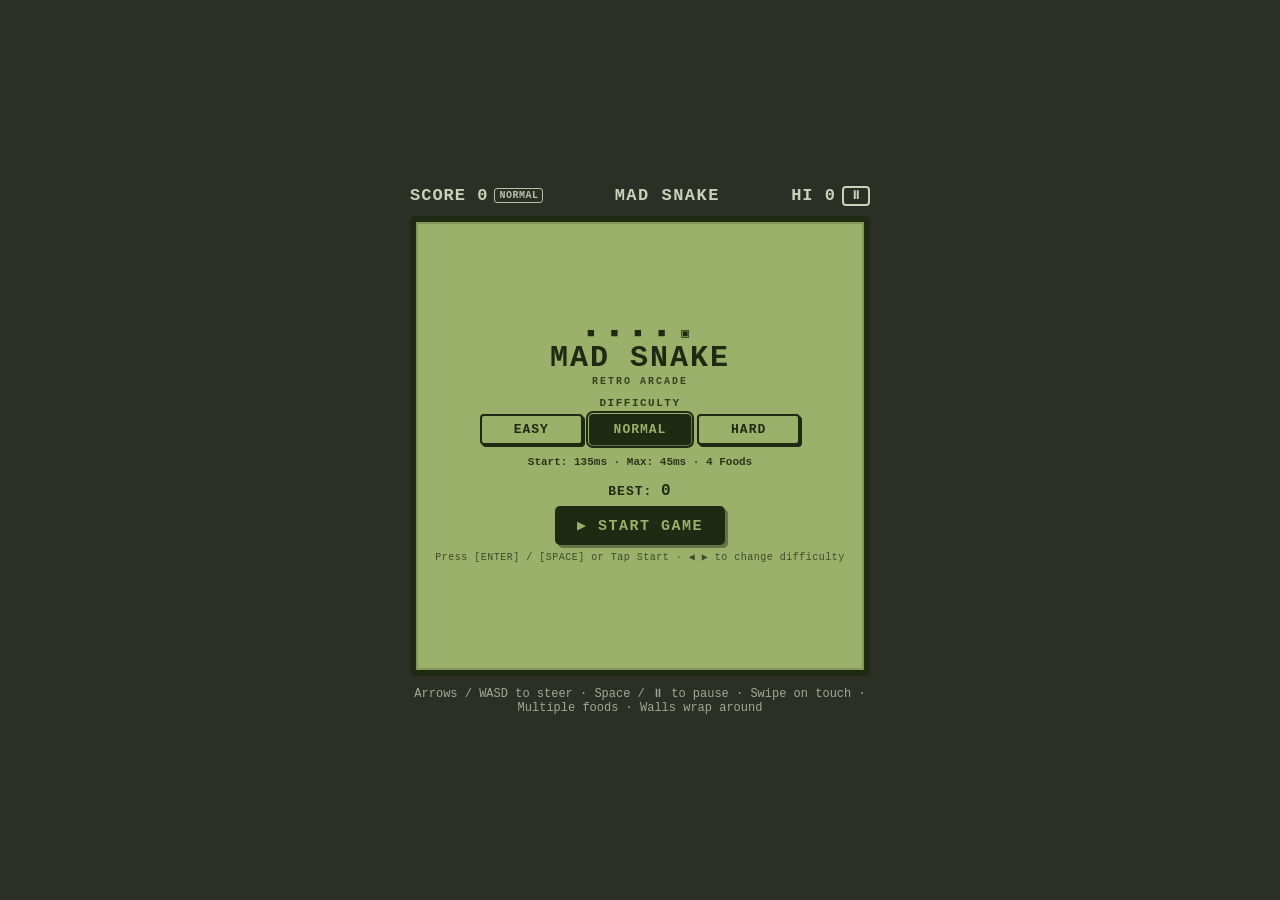
<file: app/src/main/assets/index.html>
<!doctype html>
<html lang="en">
  <head>
    <meta charset="utf-8" />
    <meta
      name="viewport"
      content="width=device-width, initial-scale=1, viewport-fit=cover"
    />
    <title>Mad Snake</title>
    <link rel="stylesheet" href="./css/style.css" />
  </head>
  <body>
    <div class="device">
      <div class="bar">
        <div class="bar-group">
          <span>SCORE <b id="sc">0</b></span>
          <span id="bar-diff" class="diff-tag">NORMAL</span>
        </div>
        <span class="bar-title">MAD SNAKE</span>
        <div class="bar-group bar-right">
          <span>HI <b id="hi">0</b></span>
          <button
            type="button"
            id="bar-pause"
            class="bar-btn"
            aria-label="Pause or open menu"
          >
            ⏸
          </button>
        </div>
      </div>
      <div class="screen">
        <canvas
          id="c"
          width="400"
          height="400"
          aria-label="Snake game board"
        ></canvas>

        <!-- Main Menu Overlay -->
        <div
          id="menu-overlay"
          class="overlay"
          role="dialog"
          aria-label="Main Menu"
        >
          <div class="menu-title-block">
            <div class="menu-logo-snake">■ ■ ■ ■ ▣</div>
            <h1 class="menu-title">MAD SNAKE</h1>
            <div class="menu-subtitle">RETRO ARCADE</div>
          </div>

          <div class="menu-section">
            <div class="section-label">DIFFICULTY</div>
            <div
              class="diff-group"
              role="radiogroup"
              aria-label="Select difficulty"
            >
              <button
                type="button"
                class="diff-btn"
                data-diff="easy"
                role="radio"
                aria-checked="false"
              >
                EASY
              </button>
              <button
                type="button"
                class="diff-btn active"
                data-diff="normal"
                role="radio"
                aria-checked="true"
              >
                NORMAL
              </button>
              <button
                type="button"
                class="diff-btn"
                data-diff="hard"
                role="radio"
                aria-checked="false"
              >
                HARD
              </button>
            </div>
            <div id="diff-desc" class="diff-desc">
              Speed: Standard · 4 Foods · Classic Mad Snake
            </div>
          </div>

          <div class="menu-record">BEST: <b id="menu-hi">0</b></div>

          <button type="button" id="start-btn" class="btn-action">
            ▶ START GAME
          </button>

          <div class="menu-hint">
            Press [ENTER] / [SPACE] or Tap Start · ◀ ▶ to change difficulty
          </div>
        </div>

        <!-- Pause Overlay -->
        <div
          id="pause-overlay"
          class="overlay hidden"
          role="dialog"
          aria-label="Game Paused"
        >
          <h2 class="overlay-title">PAUSED</h2>
          <div class="stats-box">
            <div>SCORE: <b id="pause-sc">0</b></div>
            <div>DIFF: <b id="pause-diff">NORMAL</b></div>
          </div>
          <div class="overlay-actions">
            <button type="button" id="resume-btn" class="btn-action">
              RESUME
            </button>
            <button
              type="button"
              id="restart-btn"
              class="btn-action btn-secondary"
            >
              RESTART
            </button>
            <button
              type="button"
              id="menu-from-pause-btn"
              class="btn-action btn-secondary"
            >
              MAIN MENU
            </button>
          </div>
        </div>

        <!-- Game Over Overlay -->
        <div
          id="gameover-overlay"
          class="overlay hidden"
          role="dialog"
          aria-label="Game Over"
        >
          <h2 class="overlay-title">GAME OVER</h2>
          <div id="gameover-newhi" class="new-record-badge hidden">
            ★ NEW HIGH SCORE! ★
          </div>
          <div class="stats-box">
            <div>SCORE: <b id="go-sc">0</b></div>
            <div>BEST: <b id="go-hi">0</b></div>
            <div>DIFF: <b id="go-diff">NORMAL</b></div>
          </div>
          <div class="overlay-actions">
            <button type="button" id="play-again-btn" class="btn-action">
              PLAY AGAIN
            </button>
            <button
              type="button"
              id="menu-from-go-btn"
              class="btn-action btn-secondary"
            >
              MAIN MENU
            </button>
          </div>
        </div>
      </div>

      <div class="pad" aria-label="Controls">
        <button class="u" data-d="U" aria-label="Up">▲</button>
        <button class="l" data-d="L" aria-label="Left">◀</button>
        <button class="d" data-d="D" aria-label="Down">▼</button>
        <button class="r" data-d="R" aria-label="Right">▶</button>
        <button class="p" id="pad-pause" aria-label="Pause">⏸</button>
      </div>
      <div class="hint">
        Arrows / WASD to steer · Space / ⏸ to pause · Swipe on touch · Multiple
        foods · Walls wrap around
      </div>
    </div>
    <script src="./js/config.js"></script>
    <script src="./js/sound.js"></script>
    <script src="./js/storage.js"></script>
    <script src="./js/snake.js"></script>
    <script src="./js/food.js"></script>
    <script src="./js/renderer.js"></script>
    <script src="./js/ui.js"></script>
    <script src="./js/input.js"></script>
    <script src="./js/game.js"></script>
    <script src="./js/script.js"></script>
  </body>
</html>
</file>
<file: app/src/main/assets/css/style.css>
:root {
  --bg: #8a9a5b;
  --lcd: #9bb06a;
  --ink: #1f2a12;
  --case: #2b2f26;
  --case-ink: #c9d1b8;
  box-sizing: border-box;
  padding-top: env(safe-area-inset-top, 0px);
  padding-bottom: env(safe-area-inset-bottom, 0px);
}
@media (prefers-color-scheme: dark) {
  :root:not([data-theme="light"]) {
    --bg: #5d6b3a;
    --lcd: #7c9150;
    --ink: #141c08;
    --case: #15170f;
    --case-ink: #a9b394;
  }
}
:root[data-theme="dark"] {
  --bg: #5d6b3a;
  --lcd: #7c9150;
  --ink: #141c08;
  --case: #15170f;
  --case-ink: #a9b394;
}
* {
  box-sizing: border-box;
}
html {
  scroll-padding-top: env(safe-area-inset-top, 0px);
}
html,
body {
  height: 100%;
  margin: 0;
}
body {
  background: var(--case);
  color: var(--case-ink);
  font-family: "Courier New", Courier, monospace;
  display: flex;
  align-items: center;
  justify-content: center;
  overflow: hidden;
  touch-action: none;
  user-select: none;
  -webkit-user-select: none;
}
.device {
  display: flex;
  flex-direction: column;
  align-items: center;
  gap: 10px;
  width: min(96vw, 460px);
}
.bar {
  display: flex;
  justify-content: space-between;
  align-items: center;
  width: 100%;
  font-weight: bold;
  font-size: clamp(13px, 3.5vw, 17px);
  letter-spacing: 1px;
}
.bar-group {
  display: flex;
  align-items: center;
  gap: 6px;
}
.bar-right {
  justify-content: flex-end;
}
.bar-title {
  font-weight: 900;
  letter-spacing: 1.5px;
}
.diff-tag {
  font-size: 10px;
  padding: 1px 4px;
  border: 1.5px solid var(--case-ink);
  border-radius: 3px;
  font-weight: bold;
  letter-spacing: 0.5px;
  opacity: 0.9;
}
.bar-btn {
  background: transparent;
  color: var(--case-ink);
  border: 2px solid var(--case-ink);
  border-radius: 4px;
  font-family: inherit;
  font-size: 12px;
  font-weight: bold;
  cursor: pointer;
  padding: 2px 6px;
  line-height: 1;
}
.bar-btn:active {
  transform: translateY(1px);
  filter: brightness(0.9);
}
.bar-btn:focus-visible {
  outline: 2px solid var(--case-ink);
  outline-offset: 1px;
}
.screen {
  background: var(--lcd);
  border: 6px solid var(--ink);
  border-radius: 6px;
  padding: 6px;
  width: 100%;
  aspect-ratio: 1 / 1;
  position: relative;
  overflow: hidden;
  box-shadow: inset 0 0 0 2px rgba(0, 0, 0, 0.15);
  display: flex;
  align-items: center;
  justify-content: center;
}
canvas {
  display: block;
  width: 100%;
  height: 100%;
  image-rendering: pixelated;
  background: var(--lcd);
}

/* Overlays */
.overlay {
  position: absolute;
  inset: 6px;
  background: var(--lcd);
  display: flex;
  flex-direction: column;
  align-items: center;
  justify-content: center;
  padding: 12px 10px;
  text-align: center;
  z-index: 10;
  color: var(--ink);
  box-sizing: border-box;
  overflow-y: auto;
}
.overlay.hidden {
  display: none;
}

.menu-title-block {
  display: flex;
  flex-direction: column;
  align-items: center;
  margin-bottom: 6px;
}
.menu-logo-snake {
  font-size: 13px;
  letter-spacing: 4px;
  color: var(--ink);
  margin-bottom: 2px;
  line-height: 1;
}
.menu-title {
  margin: 0;
  font-size: clamp(22px, 5.8vw, 30px);
  font-weight: 900;
  letter-spacing: 2px;
  line-height: 1.1;
  color: var(--ink);
}
.menu-subtitle {
  font-size: 10px;
  letter-spacing: 2px;
  opacity: 0.8;
  margin-top: 1px;
  font-weight: bold;
}

.menu-section {
  display: flex;
  flex-direction: column;
  align-items: center;
  gap: 5px;
  width: 100%;
  max-width: 320px;
  margin: 4px 0 6px;
}
.section-label {
  font-size: 11px;
  font-weight: bold;
  letter-spacing: 1.5px;
  opacity: 0.85;
}
.diff-group {
  display: flex;
  justify-content: center;
  gap: 6px;
  width: 100%;
}
.diff-btn {
  flex: 1;
  background: var(--lcd);
  color: var(--ink);
  border: 2px solid var(--ink);
  border-radius: 4px;
  font-family: inherit;
  font-size: clamp(11px, 2.7vw, 13px);
  font-weight: bold;
  padding: 6px 3px;
  cursor: pointer;
  letter-spacing: 1px;
  box-shadow: 2px 2px 0 var(--ink);
  transition: all 0.08s ease;
}
.diff-btn:hover {
  background: rgba(0, 0, 0, 0.08);
}
.diff-btn.active {
  background: var(--ink);
  color: var(--lcd);
  box-shadow: 2px 2px 0 rgba(0, 0, 0, 0.35);
  outline: 2px solid var(--ink);
  outline-offset: 1px;
}
.diff-btn:active {
  transform: translate(1px, 1px);
  box-shadow: 1px 1px 0 var(--ink);
}
.diff-desc {
  font-size: 11px;
  min-height: 24px;
  display: flex;
  align-items: center;
  justify-content: center;
  text-align: center;
  padding: 0 4px;
  opacity: 0.9;
  line-height: 1.3;
  font-weight: bold;
}

.menu-record {
  font-size: 13px;
  font-weight: bold;
  letter-spacing: 1px;
  margin: 2px 0 6px;
}
.menu-record b {
  font-size: 16px;
}

.btn-action {
  background: var(--ink);
  color: var(--lcd);
  border: 2.5px solid var(--ink);
  border-radius: 5px;
  font-family: inherit;
  font-size: clamp(13px, 3.4vw, 15px);
  font-weight: bold;
  letter-spacing: 1.5px;
  padding: 8px 20px;
  cursor: pointer;
  box-shadow: 3px 3px 0 rgba(0, 0, 0, 0.35);
  transition: all 0.08s ease;
  min-width: 160px;
}
.btn-action:hover {
  filter: brightness(1.15);
}
.btn-action:active {
  transform: translate(2px, 2px);
  box-shadow: 1px 1px 0 rgba(0, 0, 0, 0.35);
}
.btn-action:focus-visible,
.diff-btn:focus-visible {
  outline: 2px solid var(--ink);
  outline-offset: 2px;
}

.btn-secondary {
  background: var(--lcd);
  color: var(--ink);
  border: 2px solid var(--ink);
  box-shadow: 2px 2px 0 var(--ink);
  font-size: 13px;
  padding: 6px 16px;
}

.menu-hint {
  font-size: 10px;
  opacity: 0.75;
  margin-top: 6px;
  letter-spacing: 0.5px;
  line-height: 1.3;
}

.overlay-title {
  margin: 0 0 10px;
  font-size: clamp(24px, 6vw, 32px);
  letter-spacing: 2px;
  color: var(--ink);
}
.stats-box {
  display: flex;
  flex-direction: column;
  gap: 5px;
  font-size: 14px;
  font-weight: bold;
  letter-spacing: 1px;
  margin-bottom: 12px;
  border: 2px dashed var(--ink);
  padding: 8px 16px;
  border-radius: 4px;
}
.new-record-badge {
  background: var(--ink);
  color: var(--lcd);
  font-weight: bold;
  font-size: 11px;
  letter-spacing: 1px;
  padding: 3px 8px;
  border-radius: 3px;
  margin-bottom: 8px;
  animation: blink 0.8s infinite alternate;
}
@keyframes blink {
  from {
    opacity: 0.35;
  }
  to {
    opacity: 1;
  }
}
.overlay-actions {
  display: flex;
  flex-direction: column;
  gap: 8px;
  align-items: center;
  width: 100%;
  max-width: 200px;
}
.overlay-actions .btn-action {
  width: 100%;
}

/* Controls */
.pad {
  display: grid;
  grid-template-columns: repeat(3, 56px);
  grid-template-rows: repeat(2, 56px);
  gap: 6px;
  margin-top: 4px;
}
.pad button {
  background: var(--bg);
  color: var(--ink);
  border: 3px solid var(--ink);
  border-radius: 10px;
  font-size: 22px;
  font-weight: bold;
  cursor: pointer;
  font-family: inherit;
}
.pad button:active {
  transform: translateY(2px);
  filter: brightness(0.9);
}
.pad button:focus-visible {
  outline: 3px solid var(--case-ink);
  outline-offset: 2px;
}
.u {
  grid-column: 2;
  grid-row: 1;
}
.l {
  grid-column: 1;
  grid-row: 2;
}
.d {
  grid-column: 2;
  grid-row: 2;
}
.r {
  grid-column: 3;
  grid-row: 2;
}
.pad .p {
  grid-column: 3;
  grid-row: 1;
  font-size: 18px;
}
.hint {
  font-size: 12px;
  opacity: 0.75;
  text-align: center;
}
@media (hover: hover) and (pointer: fine) {
  .pad {
    display: none;
  }
}
</file>
